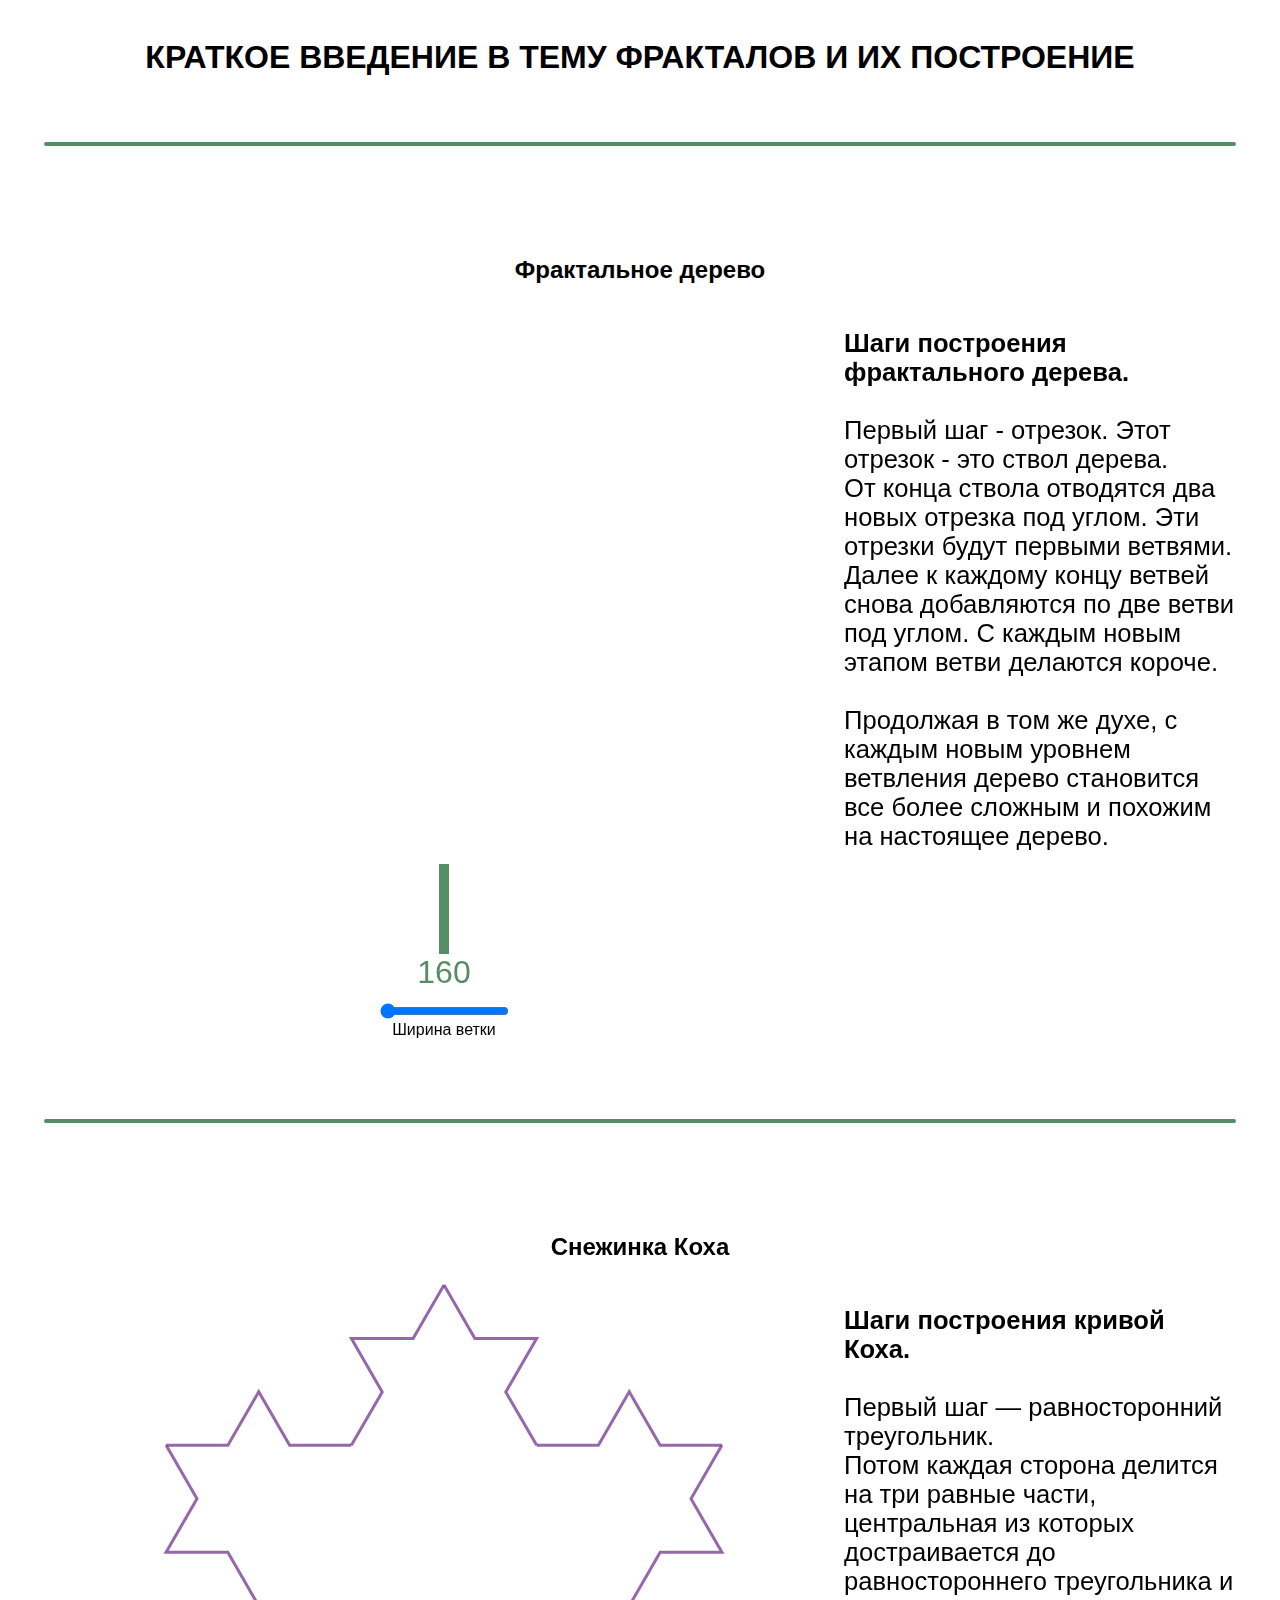
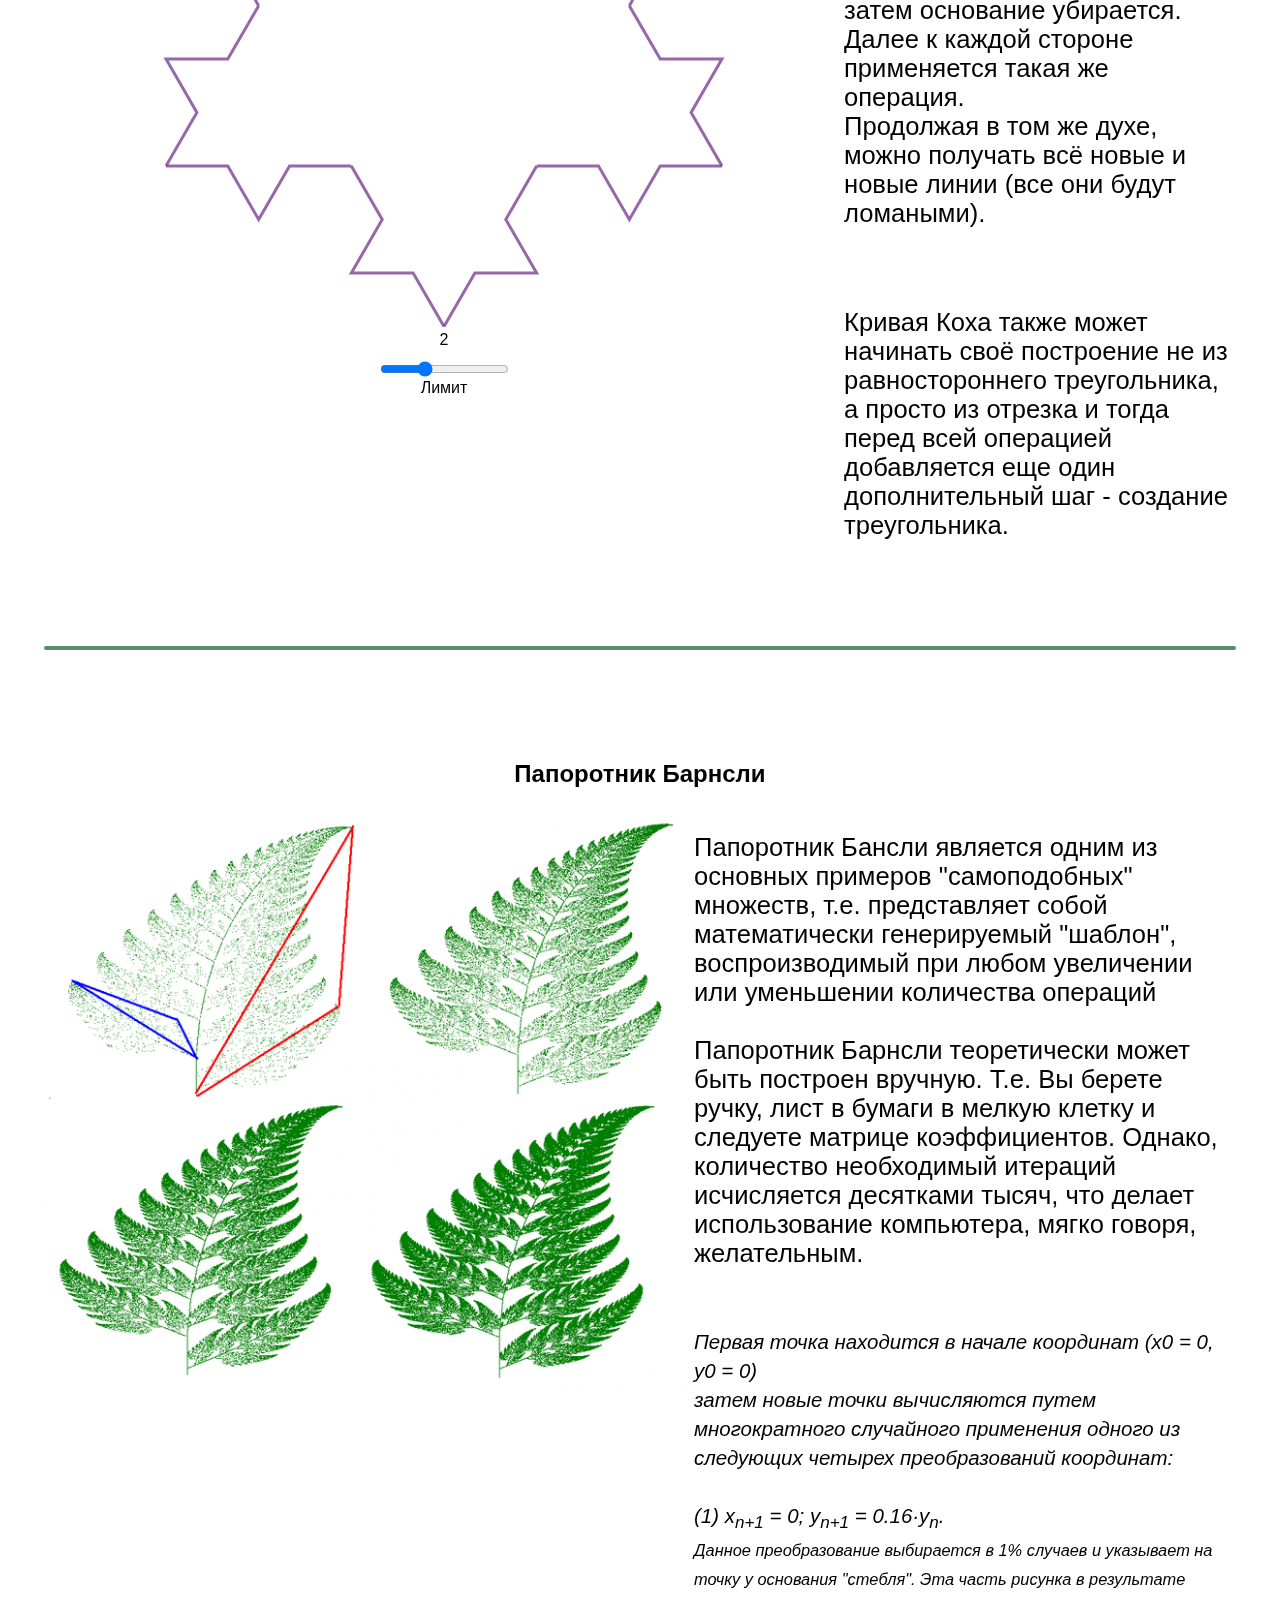
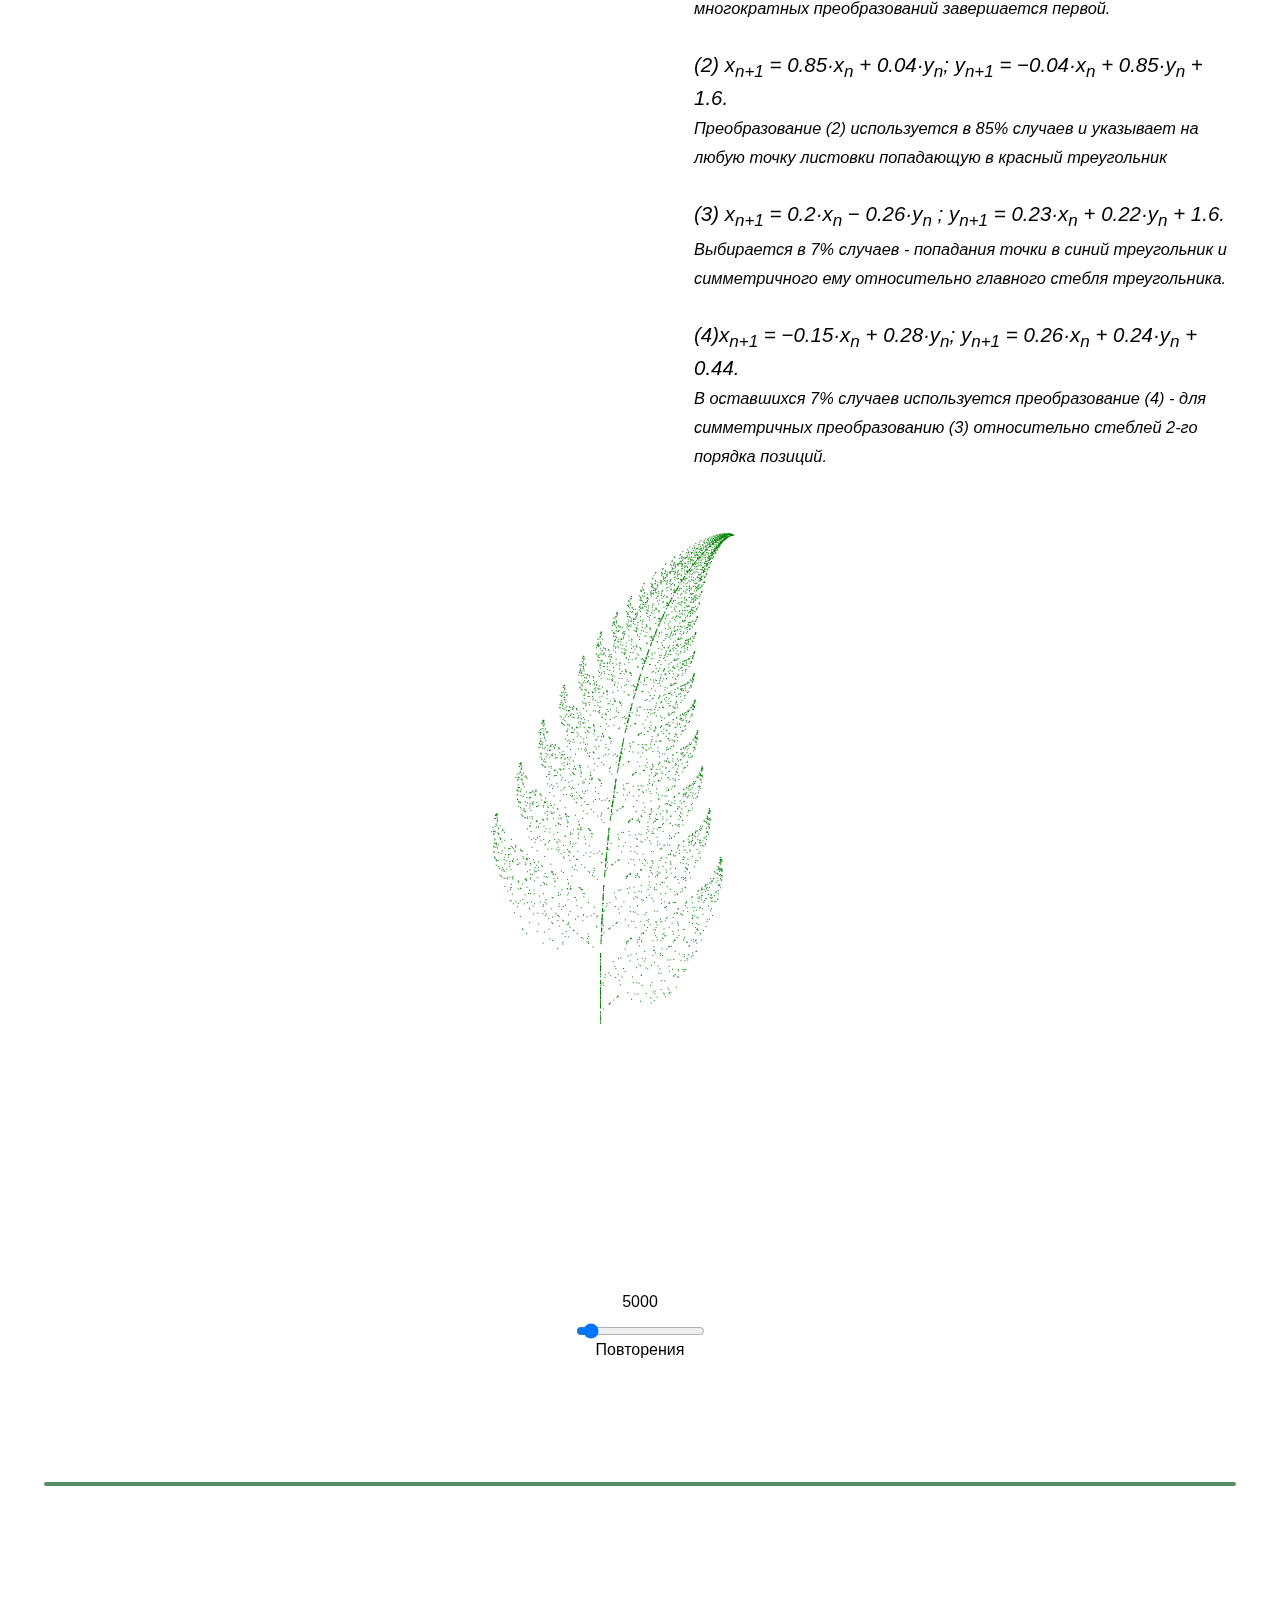
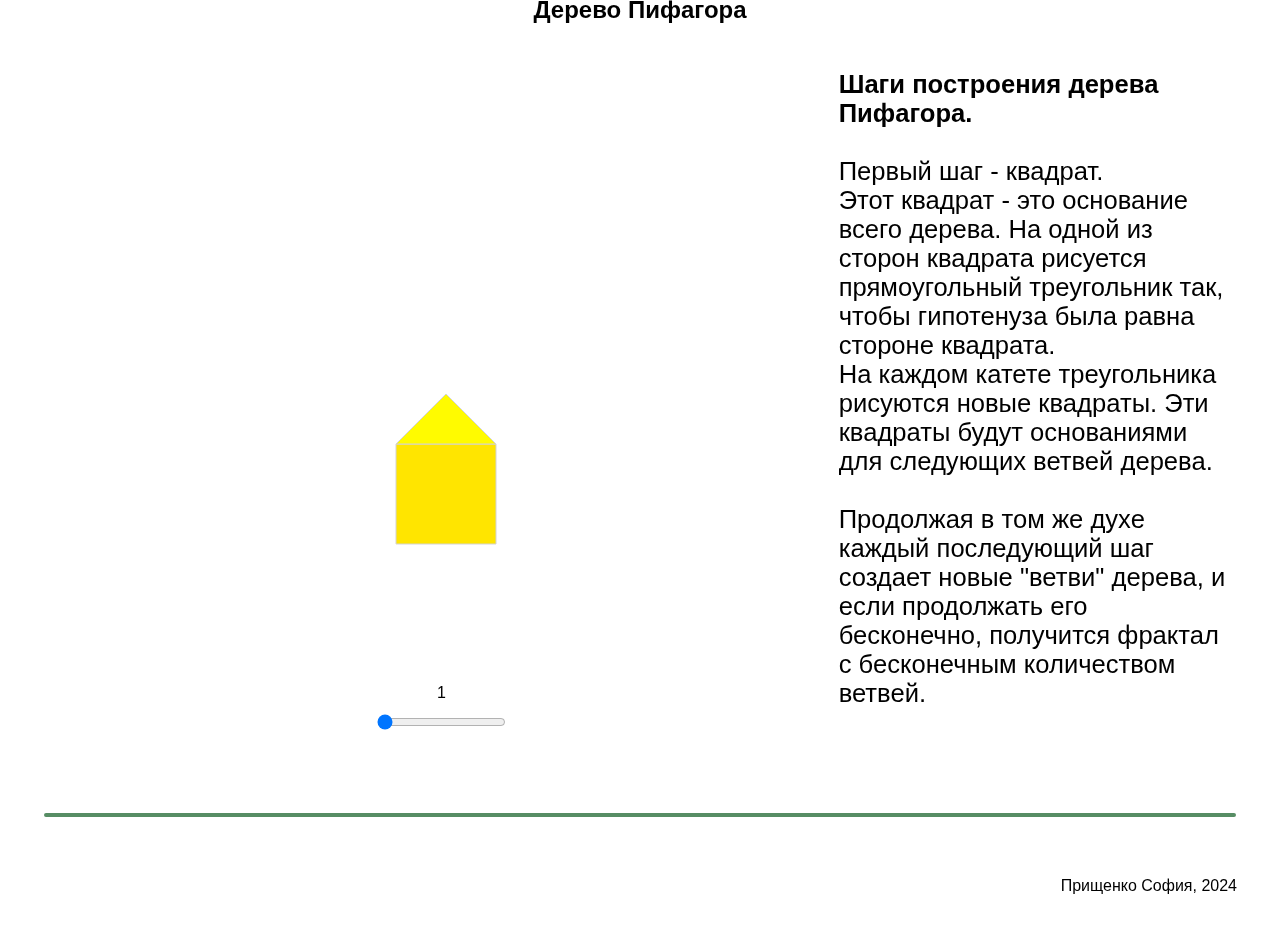
<file: index.html>
<!DOCTYPE html>
<html lang="en">
    <head>
        <link rel="stylesheet" type="text/css" href="styles.css">
        <meta charset="UTF-8">
        <title>tree</title>
    </head>
    <body class="body">
        <div class="mainDiv">
            <div class="row separate-small-top">
                <h1>Краткое введение в тему фракталов и их построение</h2>
            </div>

            <div class="canvas-wrapper">
                <hr class="green-separator" />
            </div>
            <div class="canvas-wrapper">
                <div class="row separate-small-top">
                    <h2>Фрактальное дерево</h2>
                </div>
                <div class="block">
                    <div class="fractal-block">
                        <div class="row">
                            <canvas id="fractal-tree" width="800" height="650"></canvas>
                        </div>
                        <div class="row">
                            <output id="fractal-tree-slider-val" class="tree-size-label">160</output>
                        </div>
                        <div class="row separate-small-top">                    
                            <input id="fractal-tree-slider" 
                                style="direction: rtl;"
                                type="range"
                                min="10"
                                max="160"
                                value="160"
                                step="30"
                            />
                        </div>
                        <div class="row ">
                            <label for="fractal-tree-slider">Ширина ветки</label>
                        </div>
                    </div>
                    <div class="info-block">
                        <p>
                            <b>Шаги построения фрактального дерева.</b><br/>
                            &nbsp;<br/>
                            Первый шаг - отрезок. Этот отрезок - это ствол дерева. <br/>
                            От конца ствола отводятся два новых отрезка под углом. Эти отрезки будут первыми ветвями. <br/>
                            Далее к каждому концу ветвей снова добавляются по две ветви под углом. С каждым новым этапом ветви делаются короче.<br/>
                            &nbsp;<br/>
                            Продолжая в том же духе, с каждым новым уровнем ветвления дерево становится все более сложным и похожим на настоящее дерево.
                        </p>
                    </div>
                </div>
            </div>

            <div class="canvas-wrapper">
                <hr class="green-separator" />
            </div>

            <div class="canvas-wrapper">
                <div class="row separate-small-top">
                    <h2>Снежинка Коха</h2>
                </div>
                <div class="block">
                    <div class="fractal-block">
                        <div class="row">
                            <canvas id="fractal-koch-snowflake" width="800" height="650"></canvas>
                        </div>
                        <div class="row">
                            <output id="snowflake-slider-val" class="snowflake-label">2</output>
                        </div>
                        <div class="row separate-small-top">
                            <input id="snowflake-slider" type="range" min="-1" max="5" value="1" />
                        </div>
                        <div class="row">
                            <label for="snowflake-slider">Лимит</label>
                        </div>
                    </div>
                    <div class="info-block">
                        <p>
                        <b>Шаги построения кривой Коха.</b><br/>
                        &nbsp;<br/>
                        Первый шаг — равносторонний треугольник.<br/>
                        Потом каждая сторона делится на три равные части, центральная из которых достраивается до равностороннего треугольника и затем основание убирается.<br/>
                        Далее к каждой стороне применяется такая же операция.<br/>
                        Продолжая в том же духе, можно получать всё новые и новые линии (все они будут ломаными).
                        </p>
                        <p>&nbsp;</p>
                        <p>
                        Кривая Коха также может начинать своё построение не из равностороннего треугольника, а просто из отрезка и тогда перед всей операцией добавляется еще один дополнительный шаг - создание треугольника.
                        </p>
                    </div>
                </div>
            </div>

            <div class="canvas-wrapper">
                <hr class="green-separator" />
            </div>

            <div class="canvas-wrapper">
                <div class="row separate-small-top">
                    <h2>Папоротник Барнсли</h2>
                </div>
                <div class="block">
                    <div class="fractal-block2">
                        <img src="barnsley-fern-calc.png" />
                    </div>
                    <div class="info-block">
                        <p>
                            Папоротник Бансли является одним из основных примеров "самоподобных" множеств, т.е. представляет собой математически генерируемый "шаблон", воспроизводимый при любом увеличении или уменьшении количества операций<br/>
                            &nbsp;<br/>
                            Папоротник Барнсли теоретически может быть построен вручную. Т.е. Вы берете ручку, лист в бумаги в мелкую клетку и следуете матрице коэффициентов. Однако, количество необходимый итераций исчисляется десятками тысяч, что делает использование компьютера, мягко говоря, желательным.<br/>
                            &nbsp;<br/>
                            &nbsp;<br/>
                            <i class="smaller-info-font">
                                Первая точка находится в начале координат (х0 = 0, у0 = 0)<br/>
                                затем новые точки вычисляются путем многократного случайного применения одного из следующих четырех преобразований координат:<br/>
                                &nbsp;<br/>
                                (1) x<sub>n+1</sub> = 0; y<sub>n+1</sub> = 0.16&middot;y<sub>n</sub>.<br/>
                                <i class="smaller-info-font">Данное преобразование выбирается в 1% случаев и указывает на точку у основания "стебля". Эта часть рисунка в результате многократных преобразований завершается первой.</i><br/>
                                &nbsp;<br/>
                                (2) x<sub>n+1</sub> = 0.85&middot;x<sub>n</sub> + 0.04&middot;y<sub>n</sub>; y<sub>n+1</sub> = −0.04&middot;x<sub>n</sub> + 0.85&middot;y<sub>n</sub> + 1.6.<br/>
                                <i class="smaller-info-font">Преобразование (2) используется в 85% случаев и указывает на любую точку листовки попадающую в красный треугольник</i><br/>
                                &nbsp;<br/>
                                (3) x<sub>n+1</sub> = 0.2&middot;x<sub>n</sub> − 0.26&middot;y<sub>n</sub> ; y<sub>n+1</sub> = 0.23&middot;x<sub>n</sub> + 0.22&middot;y<sub>n</sub>  + 1.6.<br/>
                                <i class="smaller-info-font">Выбирается в 7% случаев - попадания точки в синий треугольник и симметричного ему относительно главного стебля треугольника.</i><br/>
                                &nbsp;<br/>
                                (4)x<sub>n+1</sub> = −0.15&middot;x<sub>n</sub> + 0.28&middot;y<sub>n</sub>; y<sub>n+1</sub> = 0.26&middot;x<sub>n</sub> + 0.24&middot;y<sub>n</sub> + 0.44.<br/>
                                <i class="smaller-info-font">В оставшихся 7% случаев используется преобразование (4) - для симметричных преобразованию (3) относительно стеблей 2-го порядка позиций.</i><br/>
                            </i>
                        </p>
                    </div>
                </div>
                <div class="fractal-block">
                    <div class="row">
                        <canvas id="fractal-barnsley-fern" width="600" height="800"></canvas>
                    </div>
                    <div class="row">
                        <output id="fractal-barnsley-fern-val" class="snowflake-label">5000</output>
                    </div>
                    <div class="row separate-small-top">
                        <input id="fractal-barnsley-fern-slider" type="range" min="2000" max="50000" value="5000" />
                    </div>
                    <div class="row">
                        <label for="fractal-barnsley-fern-slider">Повторения</label>
                    </div>
                    <div class="row separate-small-top separate-small-bottom">
                        <div>&nbsp;</div>
                    </div>
                </div>
            </div>

            <div class="canvas-wrapper">
                <hr class="green-separator" />
            </div>

            <div class="canvas-wrapper">
                <div class="row separate-small-top">
                    <h2>Дерево Пифагора</h2>
                </div>
                <div class="block">
                    <div class="fractal-block">

                        <div class="row">
                            <canvas id="fractal-pythagoras-tree" width="640" height="640"></canvas>
                        </div>
                        <div class="row">
                            <output id="fractal-pythagoras-tree-val" class="snowflake-label">1</output>
                        </div>
                        <div class="row separate-small-top">
                            <input id="fractal-pythagoras-tree-slider" type="range" min="1" max="14" value="1" />
                        </div>
                    </div>
                    <div class="info-block">
                        <p>
                            <b>Шаги построения дерева Пифагора.</b><br/>
                            &nbsp;<br/>
                            Первый шаг - квадрат.<br/>
                            Этот квадрат - это основание всего дерева. На одной из сторон квадрата рисуется прямоугольный треугольник так, чтобы гипотенуза была равна стороне квадрата.<br/>
                            На каждом катете треугольника рисуются новые квадраты. Эти квадраты будут основаниями для следующих ветвей дерева. <br/>
                            &nbsp;<br/>
                            Продолжая в том же духе каждый последующий шаг создает новые "ветви" дерева, и если продолжать его бесконечно, получится фрактал с бесконечным количеством ветвей.<br/>
                        </p>
                    </div>
                </div>
            </div>

            <div class="canvas-wrapper">
                <hr class="green-separator" />
            </div>
            <div class="signature-bottom">
                <p>Прищенко София, 2024</p>
            </div>
        </div>
        
        <script type="text/javascript">
            //
            // Common method:
            //
            function cleanCanvas(canvasObj) {

                var canvasContext = canvasObj.getContext("2d");

                canvasContext.setTransform(1, 0, 0, 1, 0, 0);
                canvasContext.clearRect(-canvasObj.width, -canvasObj.height, canvasObj.width, canvasObj.height);
                canvasContext.clearRect(0, 0, canvasObj.width, canvasObj.height);

                return canvasContext;
            }
            //
            // Fractal Tree:
            // 1) function:
            function drawFranctalTree(canvasObj, minLen = 140) {
                
                let context = cleanCanvas(canvasObj);

                function draw(startX, startY, len, angle, branchWidth) {
                    
                    context.lineWidth = branchWidth;

                    context.beginPath();
                    context.save();

                    context.translate(startX, startY);
                    context.rotate(angle * Math.PI/180);
                    context.moveTo(0, 0);
                    context.lineTo(0, -len);
                    context.stroke();

                    context.shadowBlur = 15;
                    
                    //context.shadowColor = "rgba(0,0,0,0.8)";
                    context.shadowColor = "rgba(64,134,80,0.8)";

                    if (len < minLen) {
                        context.restore();
                        return;
                    }
                    draw(0, -len, len*0.8, angle-15, branchWidth*0.8);
                    draw(0, -len, len*0.8, angle+15, branchWidth*0.8);

                    context.restore();
                }

                let width = canvasObj.width;
                let height = canvasObj.height;
                context.setTransform(1, 0, 0, 1, 0, 0);
                context.strokeStyle = "rgba(45,112,61,0.8)";
                draw(400, 700, 140, 0, 10);
            }
            //
            // 2) place on page:
            var treeCanvasObj = document.getElementById("fractal-tree");
            var treeLengthSlider = document.getElementById("fractal-tree-slider");
            drawFranctalTree(treeCanvasObj, treeLengthSlider.value);
            
            // 3) react on slider update:
            treeLengthSlider.addEventListener('input', (event) => {
                drawFranctalTree(treeCanvasObj, treeLengthSlider.value);
                document.getElementById("fractal-tree-slider-val").value = treeLengthSlider.value;
            });

            //
            // Koch curve/snowflake:
            // 1) function:
            function drawKochSnowflake(canvasObj, silderId) {
                let context = cleanCanvas(canvasObj);
                let width = canvasObj.width;
                let height = canvasObj.height;

                const slider = document.getElementById(silderId);
                slider.oninput = (ev, ui) => {
                    context.clearRect(-width/2, -height/2, width, height);
                    drawSnflake();
                };

                context.strokeStyle = "rgba(125,66,148,0.8)";
                context.lineWidth = 3;

                const drawSnflake = () => {
                    context.setTransform(1, 0, 0, 1, 0, 0);
                    context.translate(width/2, height/2);

                    const p0 = {
                        x: 0,
                        y: -321
                    },
                    p1 = {
                        x: 278,
                        y: 160
                    },
                    p2 = {
                        x: -278,
                        y: 160
                    };

                    const koch = (p0, p1, limit) => {
                        let dx = p1.x - p0.x,
                            dy = p1.y - p0.y,
                            dist = Math.sqrt(dx*dx + dy*dy),
                            unit = dist/3,
                            angle = Math.atan2(dy, dx),
                            pA = {
                                x: p0.x + dx/3,
                                y: p0.y + dy/3
                            },
                            pC = {
                                x: p1.x - dx/3,
                                y: p1.y - dy/3
                            },
                            pB = {
                                x: pA.x + Math.cos(angle - Math.PI/3) * unit,
                                y: pA.y + Math.sin(angle - Math.PI/3) * unit
                            };
                        
                            if (limit > 0) {
                                koch(p0, pA, limit - 1);
                                koch(pA, pB, limit - 1);
                                koch(pB, pC, limit - 1);
                                koch(pC, p1, limit - 1);
                            } else if (limit < 0) {
                                context.beginPath();
                                context.moveTo(p0.x, p0.y);
                                context.lineTo(p1.x, p1.y);
                                context.stroke();
                            } else {
                                context.beginPath();
                                context.moveTo(p0.x, p0.y);
                                context.lineTo(pA.x, pA.y);
                                context.lineTo(pB.x, pB.y);
                                context.lineTo(pC.x, pC.y);
                                context.lineTo(p1.x, p1.y);
                                context.stroke();
                            }
                    };

                    koch(p0, p1, slider.value);
                    koch(p1, p2, slider.value);
                    koch(p2, p0, slider.value);
                };

                drawSnflake();
            };
            //
            // 2) place on page:
            var snowflakeCanvas = document.getElementById("fractal-koch-snowflake");
            drawKochSnowflake(snowflakeCanvas, "snowflake-slider");
            // 3) update slider value:
            document.getElementById("snowflake-slider").addEventListener("input", (event) => {
                document.getElementById("snowflake-slider-val").value = +document.getElementById("snowflake-slider").value + 1;
            });


            //
            // Barnsley fern
            // 1) function:
            function drawBarnsleyFern(canvasObj, iterationCount) {
                let context = cleanCanvas(canvasObj);

                let width = canvasObj.width, height = canvasObj.height;
                let x = 0.,
                    y = 0.,
                    xw = 0.,
                    yw = 0.,
                    r;

                const randgp = (max) => Math.floor(Math.random() * max);

                for (let i = 0; i < iterationCount; i++) {
                    r = randgp(100);
                    if (r <= 1) {
                        xw = 0;
                        yw = 0.16*y;
                    } else if (r <= 8) {
                        xw = 0.2 * x - 0.26 * y;
                        yw = 0.23 * x + 0.22 * y + 1.6;
                    } else if (r <= 15) {
                        xw = -0.15 * x + 0.28 * y;
                        yw = 0.26 * x + 0.24 * y + 0.44;
                    } else {
                        xw = 0.85 * x + 0.04 * y;
                        yw = -0.04 * x + 0.85 * y + 1.6;
                    }
                    x = xw;
                    y = yw;
                    context.fillStyle = "green";
                    context.fillRect(x * 50 + 260, -y * 50 + 540, 1, 1);
                }
            }

            // 2) place on the page:
            var barnsleyFernCanvas = document.getElementById("fractal-barnsley-fern");
            var barnsleyFernSlider = document.getElementById("fractal-barnsley-fern-slider");
            drawBarnsleyFern(barnsleyFernCanvas, barnsleyFernSlider.value);

            // 3) update slider value:
            barnsleyFernSlider.oninput = (ev, ui) => {
                document.getElementById("fractal-barnsley-fern-val").value = barnsleyFernSlider.value;
                drawBarnsleyFern(barnsleyFernCanvas, barnsleyFernSlider.value);
            };

            // Pythagoras tree:
            // 1) function:
            /* copied from stackoverflow */
            function HSVtoRGB(h, s, v) {
                var r, g, b, i, f, p, q, t;

                i = Math.floor(h * 6);
                f = h * 6 - i;
                p = v * (1 - s);
                q = v * (1 - f * s);
                t = v * (1 - (1 - f) * s);
                switch (i % 6) {
                    case 0: r = v, g = t, b = p; break;
                    case 1: r = q, g = v, b = p; break;
                    case 2: r = p, g = v, b = t; break;
                    case 3: r = p, g = q, b = v; break;
                    case 4: r = t, g = p, b = v; break;
                    case 5: r = v, g = p, b = q; break;
                }
                return "rgb("
                    + Math.round(r * 255) + ","
                    + Math.round(g * 255) + ","
                    + Math.round(b * 255) + ")";
            }

            function drawPythagorasTree(context, x1, y1, x2, y2, depthLimit, depth) {
                // var depthLimit = 12;
                var hue = 0.15;

                if (depth == depthLimit)
                    return;

                var dx = x2 - x1;
                var dy = y1 - y2;

                var x3 = x2 - dy;
                var y3 = y2 - dx;
                var x4 = x1 - dy;
                var y4 = y1 - dx;
                var x5 = x4 + 0.5 * (dx - dy);
                var y5 = y4 - 0.5 * (dx + dy);

                context.beginPath();
                context.moveTo(x1, y1);
                context.lineTo(x2, y2);
                context.lineTo(x3, y3);
                context.lineTo(x4, y4);
                context.closePath();

                context.fillStyle = HSVtoRGB(hue + depth * 0.02, 1, 1);
                context.fill();
                context.strokeStyle = "lightGray";
                context.stroke();

                context.beginPath();
                context.moveTo(x3, y3);
                context.lineTo(x4, y4);
                context.lineTo(x5, y5);
                context.closePath();

                var hsv = (depth == 0) ? (hue + 0.4 * 0.035) : (hue + depth * 0.035);
                context.fillStyle = HSVtoRGB(hsv, 1, 1);
                context.fill();
                context.strokeStyle = "lightGray";
                context.stroke();

                drawPythagorasTree(context, x4, y4, x5, y5, depthLimit, depth + 1);
                drawPythagorasTree(context, x5, y5, x3, y3, depthLimit, depth + 1);
            }

            // 2) place on the page:
            var canvasPyTree = cleanCanvas(document.getElementById("fractal-pythagoras-tree"));
            var pyTreeSlider = document.getElementById("fractal-pythagoras-tree-slider");
            drawPythagorasTree(canvasPyTree, 275, 500, 375, 500, 1, 0);

            // 3) update slider value:
            pyTreeSlider.oninput = (ev, ui) => {
                document.getElementById("fractal-pythagoras-tree-val").value = pyTreeSlider.value;
                let canvas = cleanCanvas(document.getElementById("fractal-pythagoras-tree"));
                drawPythagorasTree(canvas, 275, 500, 375, 500, pyTreeSlider.value, 0);
            };
        </script>
    </body>
</html>
</file>
<file: styles.css>
.body {
    font-family: sans-serif;
}

h1 {
    text-transform: uppercase;
}

.mainDiv {
    text-align: center;
    display: flex;
    flex-direction: column;
    justify-content: space-evenly;
    align-items: stretch;
    align-content: center;
    flex-wrap: nowrap;
}

.canvasDiv {
    width: 1000px;
    height: 800px;
    margin: 0 auto;
    background:  #f2f2f2;
}

.canvas-wrapper {
    margin: 36px;
}

.block {
    display: flex;
    flex-direction: row;
    flex-wrap: nowrap;
    justify-content: flex-start;
    align-items: flex-start;
}

.fractal-block {
    flex: 2;
}

.info-block {
    flex: 1;
    text-align: left;
    font-size: 1.6em;
}

i.smaller-info-font {
    font-size: 0.8em;
}

.row {
    display: flex;
    flex-direction: row;
    flex-wrap: wrap;
    width: 100%;
    justify-content: center;
}

.column {
    display: flex;
    flex-direction: column;
    flex-basis: 100%;
    flex: 1;
}

.tree-size-label {
    color: rgba(45,112,61,0.8);
    font-size: 2rem;
}

.separate-small-top {
    margin-top: 10px;
}

.separate-small-bottom {
    margin-bottom: 15px;
}

hr.green-separator {
    border: 2px solid rgba(45,112,61,0.8);
    border-radius: 5px;
}

.signature-bottom {
    text-align: right;
    margin-right: 35px;
    padding-bottom: 20px;
}
</file>
